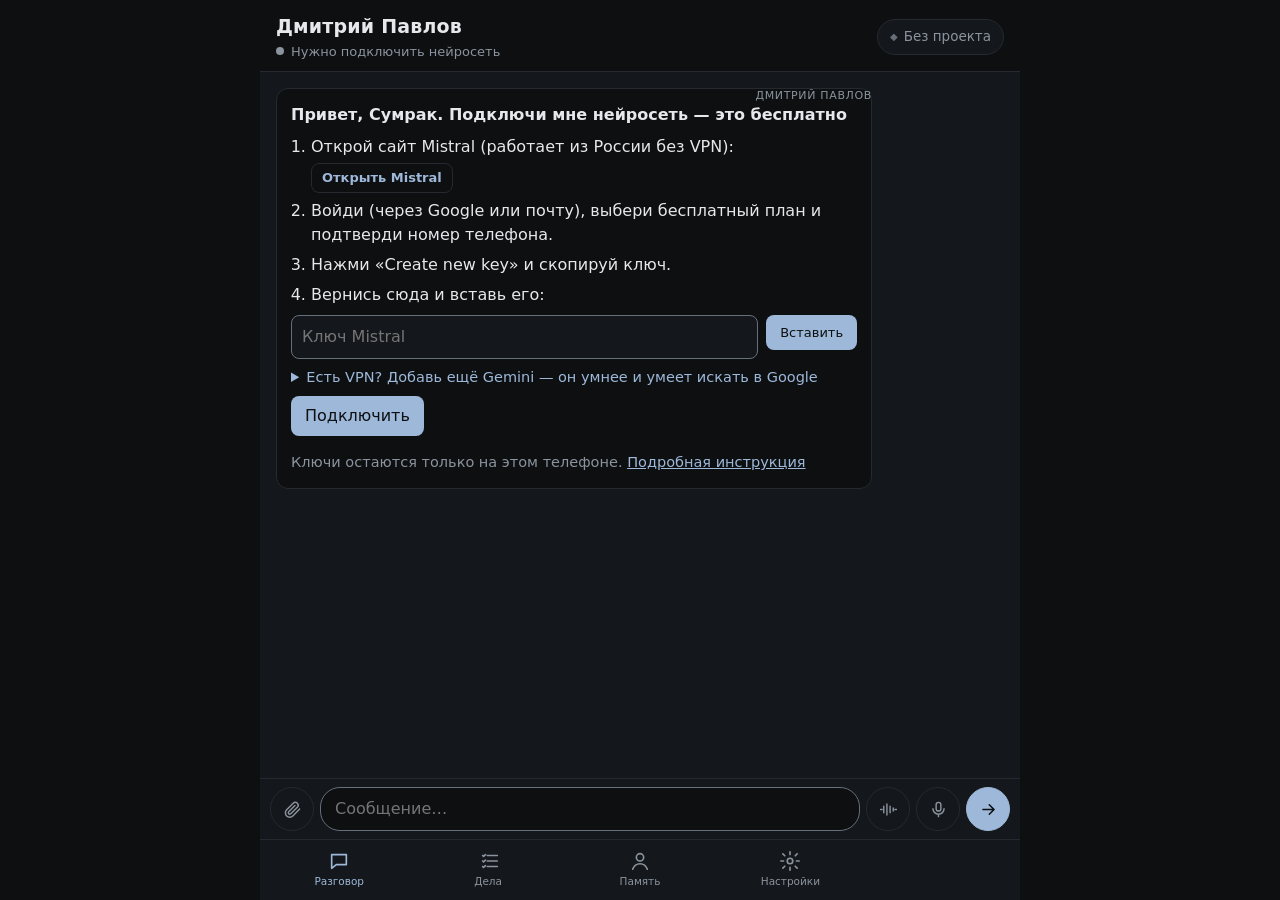
<file: index.html>
<!doctype html>
<html lang="ru">
<head>
<meta charset="utf-8">
<meta name="robots" content="noindex,nofollow">
<meta name="viewport" content="width=device-width,initial-scale=1,viewport-fit=cover">
<title>Дмитрий Павлов</title>
<meta name="description" content="Личный ИИ-ассистент Сумрака">
<meta name="theme-color" content="#0d0f11">
<meta name="apple-mobile-web-app-capable" content="yes">
<meta name="mobile-web-app-capable" content="yes">
<meta name="apple-mobile-web-app-title" content="Дмитрий">
<meta name="apple-mobile-web-app-status-bar-style" content="black-translucent">
<link rel="manifest" href="manifest.webmanifest">
<link rel="icon" href="icons/icon-192.png">
<link rel="apple-touch-icon" href="icons/apple-touch-icon.png">
<link rel="stylesheet" href="style.css">
</head>
<body data-tab="chat">
<div class="app">
  <header class="top">
    <div class="who">
      <h1>Дмитрий Павлов</h1>
      <p><span class="dot" id="dot"></span><span id="status">Готовлюсь…</span></p>
    </div>
    <button type="button" class="proj-chip" id="projChip" aria-haspopup="dialog" aria-label="Проект"><span class="pc-ico" aria-hidden="true">◆</span><span id="projName">Без проекта</span></button>
  </header>

  <main class="views">
    <!-- ============ Разговор ============ -->
    <section class="view chat" id="v-chat" aria-label="Разговор">
      <button type="button" class="brief" id="brief" hidden aria-label="Открыть дела"></button>
      <div class="log" id="log" aria-live="polite"></div>
      <div class="hint" id="hint" hidden></div>
      <div class="voicebar" id="voiceBar" data-st="starting" hidden role="status" aria-live="polite">
        <div class="vb-level" aria-hidden="true"><i></i><i></i><i></i><i></i><i></i></div>
        <div class="vb-text"><b id="vbTitle">Включаю микрофон…</b><span id="vbSub"></span></div>
        <span class="vb-time" id="vbTime">0:00</span>
        <button type="button" class="vb-x" id="vbCancel" aria-label="Отменить запись">✕</button>
        <button type="button" class="vb-done" id="vbDone">Готово</button>
      </div>
      <div class="photo-prev" id="photoPrev" hidden><img id="photoImg" alt="Фото к сообщению"><span>Фото прикреплено</span><button type="button" class="x" id="photoDel" aria-label="Убрать фото">×</button></div>
      <div class="photo-prev" id="docPrev" hidden><span class="doc-ico">📄</span><span id="docPrevText"></span><button type="button" class="x" id="docDel" aria-label="Убрать документ">×</button></div>
      <form class="composer" id="form">
        <input type="file" id="photo" multiple accept="image/*,.pdf,.docx,.txt,.md,.csv,application/pdf,text/plain,application/vnd.openxmlformats-officedocument.wordprocessingml.document" hidden>
        <button type="button" class="ib" id="photoBtn" title="Фото или документ" aria-label="Прикрепить фото или документ">
          <svg viewBox="0 0 24 24" fill="none" stroke="currentColor" stroke-width="1.8" stroke-linecap="round" stroke-linejoin="round"><path d="M21 11.5l-8.6 8.6a5.5 5.5 0 0 1-7.8-7.8l8.6-8.6a3.7 3.7 0 0 1 5.2 5.2l-8.6 8.6a1.8 1.8 0 0 1-2.6-2.6l7.9-7.9"/></svg>
        </button>
        <textarea id="input" rows="1" placeholder="Сообщение…" aria-label="Сообщение"></textarea>
        <button type="button" class="ib" id="talk" title="Голосовой разговор" aria-label="Голосовой разговор">
          <svg viewBox="0 0 24 24" fill="none" stroke="currentColor" stroke-width="1.8" stroke-linecap="round" stroke-linejoin="round"><path d="M2 12h2M6 8v8M10 5v14M14 8v8M18 10v4M22 12h-2"/></svg>
        </button>
        <button type="button" class="ib" id="mic" title="Сказать фразу" aria-label="Сказать фразу">
          <svg viewBox="0 0 24 24" fill="none" stroke="currentColor" stroke-width="1.8" stroke-linecap="round" stroke-linejoin="round"><rect x="9" y="3" width="6" height="11" rx="3"/><path d="M5 11a7 7 0 0 0 14 0M12 18v3"/></svg>
        </button>
        <button type="submit" class="ib primary" id="send" title="Отправить" aria-label="Отправить">
          <svg class="i-send" viewBox="0 0 24 24" fill="none" stroke="currentColor" stroke-width="2" stroke-linecap="round" stroke-linejoin="round"><path d="M5 12h14M13 6l6 6-6 6"/></svg>
          <svg class="i-stop" viewBox="0 0 24 24" fill="currentColor"><rect x="7" y="7" width="10" height="10" rx="2"/></svg>
        </button>
      </form>
    </section>

    <!-- ============ Дела ============ -->
    <section class="view page" id="v-tasks" aria-label="Дела">
      <h2>Дела и напоминания <span id="tstat"></span></h2>
      <ul class="list" id="tasks"></ul>
      <form class="add" id="addTask">
        <input id="newTask" placeholder="Новое дело" aria-label="Новое дело">
        <label class="due-lbl">Когда напомнить <span class="small">(необязательно)</span><input id="newDue" type="datetime-local"></label>
        <select id="newRepeat" aria-label="Повтор" disabled title="Сначала выбери, когда напомнить">
          <option value="">Без повтора</option><option value="daily">Каждый день</option><option value="weekdays">По будням</option>
          <option value="weekly">Каждую неделю</option><option value="monthly">Каждый месяц</option><option value="yearly">Каждый год</option>
        </select>
        <button type="submit">Добавить</button>
      </form>
      <p class="small">⏰ отправляет дело во встроенные «Напоминания» iPhone — они звенят, даже когда приложение закрыто (настройка в «Настройки → Напоминания iPhone»).</p>
      <h2>Заметки <span id="nstat"></span></h2>
      <ul class="list" id="notes"></ul>
      <form class="add" id="addNote">
        <input id="newNote" placeholder="Быстрая заметка" aria-label="Новая заметка">
        <button type="submit">Сохранить</button>
      </form>
    </section>



    <!-- ============ Память ============ -->
    <section class="view page" id="v-mem" aria-label="Память">
      <h2>О себе — твоим текстом</h2>
      <p class="small">Вставь сюда, кто ты, как с тобой говорить, твои проекты и цели. Я держу это в голове в каждом ответе и не пересказываю без повода. Сам этот текст не меняю.</p>
      <div class="field">
        <textarea id="aboutText" rows="6" aria-label="О себе"></textarea>
        <div class="row-btns"><button type="button" id="saveAbout">Сохранить</button><button type="button" id="pasteAbout">Вставить из буфера</button><span class="small" id="aboutCount"></span></div>
      </div>
      <h2>Профиль Сумрака</h2>
      <p class="small">Моя короткая сводка о тебе по памяти — обновляю сам раз в день, можно поправить.</p>
      <div class="field">
        <label for="cProfile">Кто ты</label><textarea id="cProfile" rows="2"></textarea>
        <label for="cGoals">Цели и планы</label><textarea id="cGoals" rows="2"></textarea>
        <label for="cPeople">Близкие и важные люди</label><textarea id="cPeople" rows="2"></textarea>
        <label for="cPrefs">Как тебе удобно</label><textarea id="cPrefs" rows="2"></textarea>
        <div class="row-btns"><button type="button" id="saveCore">Сохранить профиль</button><button type="button" id="reflectNow">Обновить по памяти</button></div>
      </div>
      <h2>Мои выводы о тебе</h2>
      <ul class="list" id="insights"></ul>
      <h2>Что я о тебе знаю <span id="mstat"></span></h2>
      <p class="small">Запоминаю только важное и надолго: людей, цели, планы, привычки, предпочтения — не случайные фразы из разговора. Нажми на факт, чтобы исправить, × — забыть. Можно и словами: «исправь…», «забудь…».</p>
      <ul class="list" id="facts"></ul>
      <form class="add" id="addFact">
        <input id="newFact" placeholder="Добавить факт о себе" aria-label="Новый факт">
        <button type="submit">Запомнить</button>
      </form>
      <div class="row-btns"><button type="button" id="tidy">Навести порядок в памяти</button></div>
      <h2>История наших разговоров</h2>
      <p class="diary" id="diary"></p>
    
      <!-- материалы, навыки, недочёты, уроки (раньше — отдельная вкладка «Знания») -->
      <h2>Материалы: научить Дмитрия Павлова</h2>
      <p class="small">Дай мне материал — я изучу его, сделаю конспект и буду опираться на него в ответах. PDF и Word на сотни страниц читаю прямо на телефоне. Или просто скажи в разговоре: «Научись…».</p>
      <div class="seg" id="teachSeg">
        <button type="button" data-k="text" aria-pressed="true">Текст</button>
        <button type="button" data-k="url" aria-pressed="false">Ссылка</button>
        <button type="button" data-k="file" aria-pressed="false">Файл / фото</button>
      </div>
      <form class="field" id="teachForm">
        <input id="tTitle" placeholder="Название (необязательно)" aria-label="Название">
        <textarea id="tText" rows="5" placeholder="Вставь текст: конспект, статью, инструкцию, правила…" aria-label="Текст"></textarea>
        <input id="tUrl" type="url" placeholder="https://…" aria-label="Ссылка" hidden>
        <input id="tFile" type="file" accept=".txt,.md,.csv,.json,.pdf,.docx,image/*,text/*,application/pdf,application/vnd.openxmlformats-officedocument.wordprocessingml.document" aria-label="Файл" hidden>
        <div class="row-btns"><button type="submit" class="primary-btn" id="tGo">Изучить</button><span class="small" id="tOut"></span></div>
      </form>
      <h2>Изученные материалы <span id="dstat"></span></h2>
      <ul class="list" id="docs"></ul>

      <h2>Карточки для повторения <span id="cstat"></span></h2>
      <p class="small">Когда учишься, скажи «сделай карточки» — я составлю их и буду спрашивать по расписанию интервального повторения.</p>
      <div class="row-btns"><button type="button" class="primary-btn" id="reviewBtn">Повторить</button></div>

      <h2>Навыки <span id="sstat"></span></h2>
      <p class="small">Скажи: «Научись: когда я прошу план тренировки — …». Я перескажу, как понял, и сохраню после твоего «да».</p>
      <ul class="list" id="skills"></ul>

      <h2>Мои недочёты <span id="mistat"></span></h2>
      <p class="small">Самоанализ: ошибки, которые я заметил сам, по твоим поправкам и оценкам «Плохо», и при ежедневной самопроверке переписки. Спроси меня «в чём твои недочёты?» — расскажу по этому списку.</p>
      <div class="row-btns"><button type="button" id="selfReviewBtn">Проверить себя сейчас</button></div>
      <ul class="list" id="mistakes"></ul>

      <h2>Уроки <span id="lstat"></span></h2>
      <p class="small">Правила, которые я вывел из твоих поправок и оценок «Плохо».</p>
      <ul class="list" id="lessons"></ul>
    </section>

    <!-- ============ Настройки ============ -->
    <section class="view page" id="v-set" aria-label="Настройки">
      <h2>Нейросеть</h2>
      <div class="field">
        <label for="brain">Какую нейросеть использовать</label>
        <select id="brain">
          <option value="auto">Автоматически (лучшую доступную)</option>
          <option value="gemini">Gemini</option><option value="mistral">Mistral</option><option value="zai">Z.ai GLM</option><option value="openrouter">OpenRouter</option>
          <option value="claude">Claude</option><option value="custom">Своя</option>
        </select>
        <p class="small" id="brainNow"></p>
      </div>
      <details class="field" id="d-gemini">
        <summary>Gemini — самый умный, бесплатно, <b>нужен VPN</b> <span class="ok-mark" data-ok="geminiKey"></span></summary>
        <p class="small">Поиск Google, живой голос, распознавание речи, чтение фото и PDF. Ключ: <a href="https://aistudio.google.com/apikey" target="_blank" rel="noopener">aistudio.google.com/apikey</a> (с VPN).</p>
        <input id="geminiKey" type="password" autocomplete="off" placeholder="AIza…" aria-label="Ключ Gemini">
        <label for="geminiModel">Модель</label>
        <select id="geminiModel"><option value="auto">Автоматически — лучшая из доступных</option></select>
      </details>
      <details class="field" id="d-mistral">
        <summary>Mistral — бесплатно, <b>без VPN</b> <span class="ok-mark" data-ok="mistralKey"></span></summary>
        <p class="small">Работает из России. Регистрация: <a href="https://console.mistral.ai" target="_blank" rel="noopener">console.mistral.ai</a> → бесплатный план (Free / Experiment, нужен номер телефона) → API Keys → Create new key. Умеет распознавать речь.</p>
        <input id="mistralKey" type="password" autocomplete="off" placeholder="ключ Mistral" aria-label="Ключ Mistral">
        <label for="mistralModel">Модель</label>
        <select id="mistralModel"><option value="mistral-medium-latest">Medium — умная</option><option value="mistral-large-latest">Large — самая умная</option><option value="mistral-small-latest">Small — быстрая</option></select>
      </details>
      <p class="small group-note">Дополнительно, по желанию — каждая следующая нейросеть добавляет свой бесплатный лимит:</p>
      <details class="field" id="d-zai">
        <summary>Z.ai GLM — бесплатно, <b>без VPN</b> <span class="ok-mark" data-ok="zaiKey"></span></summary>
        <p class="small">Ключ: <a href="https://z.ai/manage-apikey/apikey-list" target="_blank" rel="noopener">z.ai</a> → API Keys. Бесплатная модель glm-4.7-flash.</p>
        <input id="zaiKey" type="password" autocomplete="off" placeholder="ключ Z.ai" aria-label="Ключ Z.ai">
      </details>
      <details class="field" id="d-openrouter">
        <summary>OpenRouter — бесплатные модели (DeepSeek, Qwen, Llama) <span class="ok-mark" data-ok="openrouterKey"></span></summary>
        <p class="small">Ещё один независимый бесплатный лимит. Регистрация: <a href="https://openrouter.ai" target="_blank" rel="noopener">openrouter.ai</a> (через Google или почту) → <a href="https://openrouter.ai/settings/keys" target="_blank" rel="noopener">Keys</a> → Create Key. Без пополнения — около 50 ответов в день; после разового пополнения на $10 — около 1000 в день (бесплатные модели деньги не тратят).</p>
        <input id="openrouterKey" type="password" autocomplete="off" placeholder="sk-or-…" aria-label="Ключ OpenRouter">
      </details>
      <details class="field" id="d-claude">
        <summary>Claude — платный ключ <span class="ok-mark" data-ok="claudeKey"></span></summary>
        <p class="small">Ключ: <a href="https://console.anthropic.com/settings/keys" target="_blank" rel="noopener">console.anthropic.com</a>.</p>
        <input id="claudeKey" type="password" autocomplete="off" placeholder="sk-ant-…" aria-label="Ключ Claude">
        <label for="claudeModel">Модель</label><input id="claudeModel" placeholder="claude-sonnet-5-5">
      </details>
      <details class="field" id="d-custom">
        <summary>Своя нейросеть (совместимая с OpenAI) <span class="ok-mark" data-ok="customKey"></span></summary>
        <input id="customBase" placeholder="Адрес API, например https://api.example.com/v1" aria-label="Адрес API">
        <input id="customKey" type="password" autocomplete="off" placeholder="Ключ" aria-label="Ключ">
        <input id="customModel" placeholder="Модель" aria-label="Модель">
      </details>
      <details class="field" id="d-tavily">
        <summary>Поиск в интернете для Mistral и Z.ai <span class="ok-mark" data-ok="tavilyKey"></span></summary>
        <p class="small">Gemini и Claude ищут сами. Для Mistral и Z.ai нужен бесплатный ключ Tavily (1000 поисков в месяц): <a href="https://app.tavily.com" target="_blank" rel="noopener">app.tavily.com</a>. Без него — поиск только по Википедии.</p>
        <input id="tavilyKey" type="password" autocomplete="off" placeholder="tvly-…" aria-label="Ключ Tavily">
      </details>

      <h2>Голос</h2>
      <div class="field">
        <label for="voiceMode">Чем говорит Дмитрий Павлов</label>
        <select id="voiceMode">
          <option value="local">Нейросеть на телефоне — естественный голос, бесплатно, без лимитов (рекомендую)</option>
          <option value="live">Живой голос Gemini (маленький дневной лимит)</option>
          <option value="ios">Встроенный голос iPhone</option>
        </select>
        <div id="localBox">
          <label for="piperVoice">Голос</label><select id="piperVoice"></select>
          <p class="small" id="localState">Проверяю…</p>
          <div class="row-btns">
            <button type="button" class="primary-btn" id="localGet">Скачать голос</button>
            <button type="button" id="localDel" hidden>Удалить</button>
          </div>
          <p class="small">Скачивается один раз с нашего сайта (VPN не нужен), около 90 МБ вместе с движком — лучше по Wi-Fi. Дальше голос работает прямо на телефоне, даже без интернета. Самый низкий и спокойный — «Руслан».</p>
          <label for="pace">Темп речи <span id="paceVal"></span></label>
          <input id="pace" type="range" min="0.8" max="1.4" step="0.02">
        </div>
        <div id="liveBox"><label for="liveVoice">Голос Gemini</label><select id="liveVoice"></select></div>
        <label for="iosVoice">Голос iPhone (запасной)</label><select id="iosVoice"></select>
        <p class="small">Мужской голос iPhone «Юрий»: Настройки → Универсальный доступ → Устный контент → Голоса → Русский → Юрий.</p>
        <label for="rate">Скорость голоса iPhone <span id="rateVal"></span></label>
        <input id="rate" type="range" min="0.7" max="1.4" step="0.05">
        <label for="sttMode">Распознавание речи</label>
        <select id="sttMode"><option value="auto">Нейросетью (надёжно на iPhone)</option><option value="ios">Встроенное в iOS</option></select>
        <div class="row-btns"><button type="button" id="testVoice">Проверить голос</button></div>
      </div>
      <div class="field">
        <label for="talkPause">Сколько ждать, когда ты замолчал</label>
        <select id="talkPause"><option value="1.5">1,5 секунды — быстро</option><option value="2.5">2,5 секунды (обычно)</option><option value="3.5">3,5 секунды — неторопливо</option><option value="5">5 секунд — когда долго обдумываешь</option></select>
        <p class="small">После такой паузы я считаю, что ты договорил, и отвечаю. Можно не ждать — нажми на круг (или «Готово»).</p>
      </div>
      <label class="check"><input type="checkbox" id="incognito"> Инкогнито: этот разговор не запоминать (до закрытия приложения)</label>
      <label class="check"><input type="checkbox" id="speakOn"> Отвечать голосом в чате</label>
      <label class="check"><input type="checkbox" id="handsFree"> В голосовом разговоре слушать дальше без нажатий</label>
      <label class="check"><input type="checkbox" id="talkOnOpen"> Открывать Дмитрия Павлова сразу в голосовом разговоре</label>

      <h2>Поведение</h2>
      <label class="check"><input type="checkbox" id="briefing"> Утренняя сводка при первом открытии за день</label>
      <label class="check"><input type="checkbox" id="autoReminders"> Сразу отправлять новые напоминания в iPhone</label>

      <h2>Напоминания iPhone</h2>
      <p class="small">Чтобы напоминания звенели при закрытом приложении, один раз создай команду «ДП Напоминание»: <a href="guide.html#reminders">инструкция</a>.</p>
      <div class="row-btns"><button type="button" id="testReminder">Проверить команду</button></div>

      <h2>Команды iPhone</h2>
      <p class="small">Будильник, таймер и раскладка файлов по папкам: скажи «поставь будильник на 7:30» — под ответом будет кнопка. Она запускает команду «ДП Действие» в приложении «Команды». Создай её один раз: <a href="guide.html#apps">инструкция</a>.</p>
      <div class="row-btns"><button type="button" id="testAlarm">Проверить: таймер на 1 минуту</button></div>

      <h2>Проверка системы</h2>
      <p class="small">Если что-то не работает — нажми, и я покажу, что именно.</p>
      <div class="row-btns"><button type="button" class="primary-btn" id="diagBtn">Проверить всё</button><button type="button" id="diagCopy" hidden>Скопировать отчёт</button></div>
      <ul class="list" id="diag"></ul>

      <h2>Данные</h2>
      <p class="small">Всё хранится только на этом телефоне. Делай резервную копию раз в неделю. <span id="lastBackup"></span></p>
      <div class="row-btns">
        <button type="button" id="backup">Сохранить копию</button>
        <button type="button" id="restoreBtn">Восстановить</button>
        <button type="button" id="clearChat" class="danger">Очистить переписку</button>
      </div>
      <div id="restoreBox" hidden class="field">
        <input type="file" id="restoreFile" accept=".json,application/json,text/plain" aria-label="Файл копии">
        <textarea id="restoreText" rows="3" placeholder="…или вставь текст копии"></textarea>
        <div class="row-btns"><button type="button" id="restoreGo">Восстановить из текста</button></div>
      </div>
      <p class="small"><a href="guide.html">Инструкция</a> · <span id="ver"></span></p>
    </section>
  </main>

  <nav class="tabbar" role="tablist">
    <button role="tab" data-tab="chat"><svg viewBox="0 0 24 24" fill="none" stroke="currentColor" stroke-width="1.8" stroke-linecap="round" stroke-linejoin="round"><path d="M4 5h16v11H9l-5 4z"/></svg><span>Разговор</span></button>
    <button role="tab" data-tab="tasks"><svg viewBox="0 0 24 24" fill="none" stroke="currentColor" stroke-width="1.8" stroke-linecap="round" stroke-linejoin="round"><path d="M9 6h11M9 12h11M9 18h11M4 6l1 1 2-2M4 12l1 1 2-2M4 18l1 1 2-2"/></svg><span>Дела<i id="tcount"></i></span></button>
    <button role="tab" data-tab="mem"><svg viewBox="0 0 24 24" fill="none" stroke="currentColor" stroke-width="1.8" stroke-linecap="round" stroke-linejoin="round"><circle cx="12" cy="8" r="4"/><path d="M4 21c1.5-4 4.5-6 8-6s6.5 2 8 6"/></svg><span>Память</span></button>
    <button role="tab" data-tab="set"><svg viewBox="0 0 24 24" fill="none" stroke="currentColor" stroke-width="1.8" stroke-linecap="round" stroke-linejoin="round"><circle cx="12" cy="12" r="3"/><path d="M12 2v3M12 19v3M4.2 4.2l2.1 2.1M17.7 17.7l2.1 2.1M2 12h3M19 12h3M4.2 19.8l2.1-2.1M17.7 6.3l2.1-2.1"/></svg><span>Настройки</span></button>
  </nav>
</div>

<!-- Голосовой разговор -->
<div class="talk" id="talkView" hidden role="dialog" aria-modal="true" aria-label="Голосовой разговор">
  <div class="talk-top"><span id="talkBrain"></span><button type="button" class="x big" id="talkClose" aria-label="Завершить разговор">×</button></div>
  <button type="button" class="orb" id="orb" aria-label="Говорить или прервать"><span class="orb-ring" id="orbRing"></span><svg class="orb-mic" viewBox="0 0 24 24" fill="none" stroke="currentColor" stroke-width="1.6" stroke-linecap="round" stroke-linejoin="round" aria-hidden="true"><rect x="9" y="3" width="6" height="11" rx="3"/><path d="M5 11a7 7 0 0 0 14 0M12 18v3"/></svg></button>
  <p class="talk-state" id="talkState" role="status" aria-live="polite">Нажми и говори</p>
  <p class="talk-text" id="talkText"></p>
  <p class="small talk-hint">Нажми на круг, чтобы перебить или заговорить. Скажи «стоп» или «хватит», чтобы закончить.</p>
  <button type="button" class="talk-type" id="talkType" hidden>Написать текстом</button>
</div>

<div class="sheet" id="msgMenu" hidden role="menu" aria-label="Действия с сообщением"></div>
<div class="sheet-back" id="sheetBack" hidden></div>
<div class="sheet" id="projSheet" hidden role="dialog" aria-label="Проекты">
  <div class="sheet-h"><b>Проекты</b><button type="button" class="x" id="projClose" aria-label="Закрыть">×</button></div>
  <p class="small">Проект — рабочий контекст: его дела, заметки, решения и материалы. Внутри проекта «что осталось?» и «что решили?» — про него. Можно и голосом: «займёмся диссертацией».</p>
  <div id="projList"></div>
  <form class="add" id="projAdd"><input id="projNew" placeholder="Новый проект" aria-label="Новый проект"><button type="submit">Создать</button></form>
</div>
<div class="toast" id="toast" hidden role="alert"><span id="toastText"></span><button type="button" id="toastOk">Понял</button></div>
<script type="module" src="js/main.js"></script>
</body>
</html>
</file>
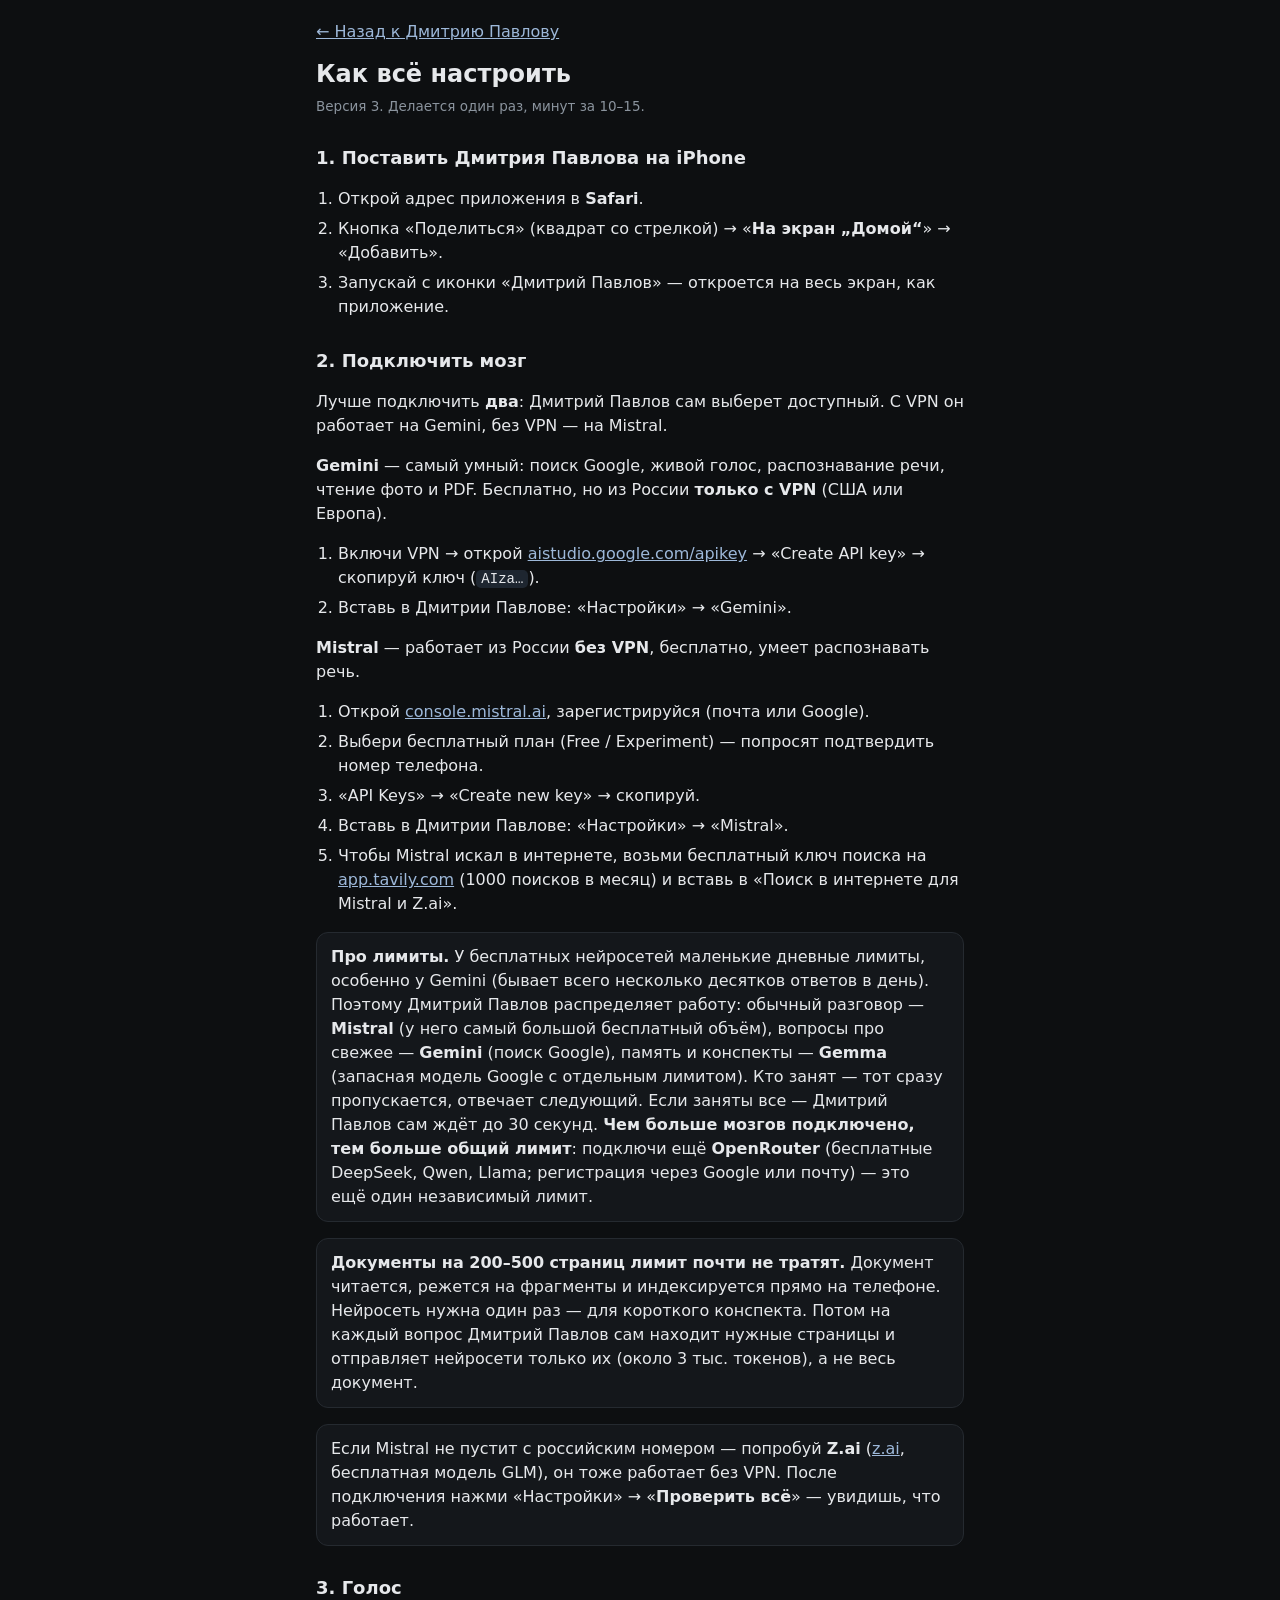
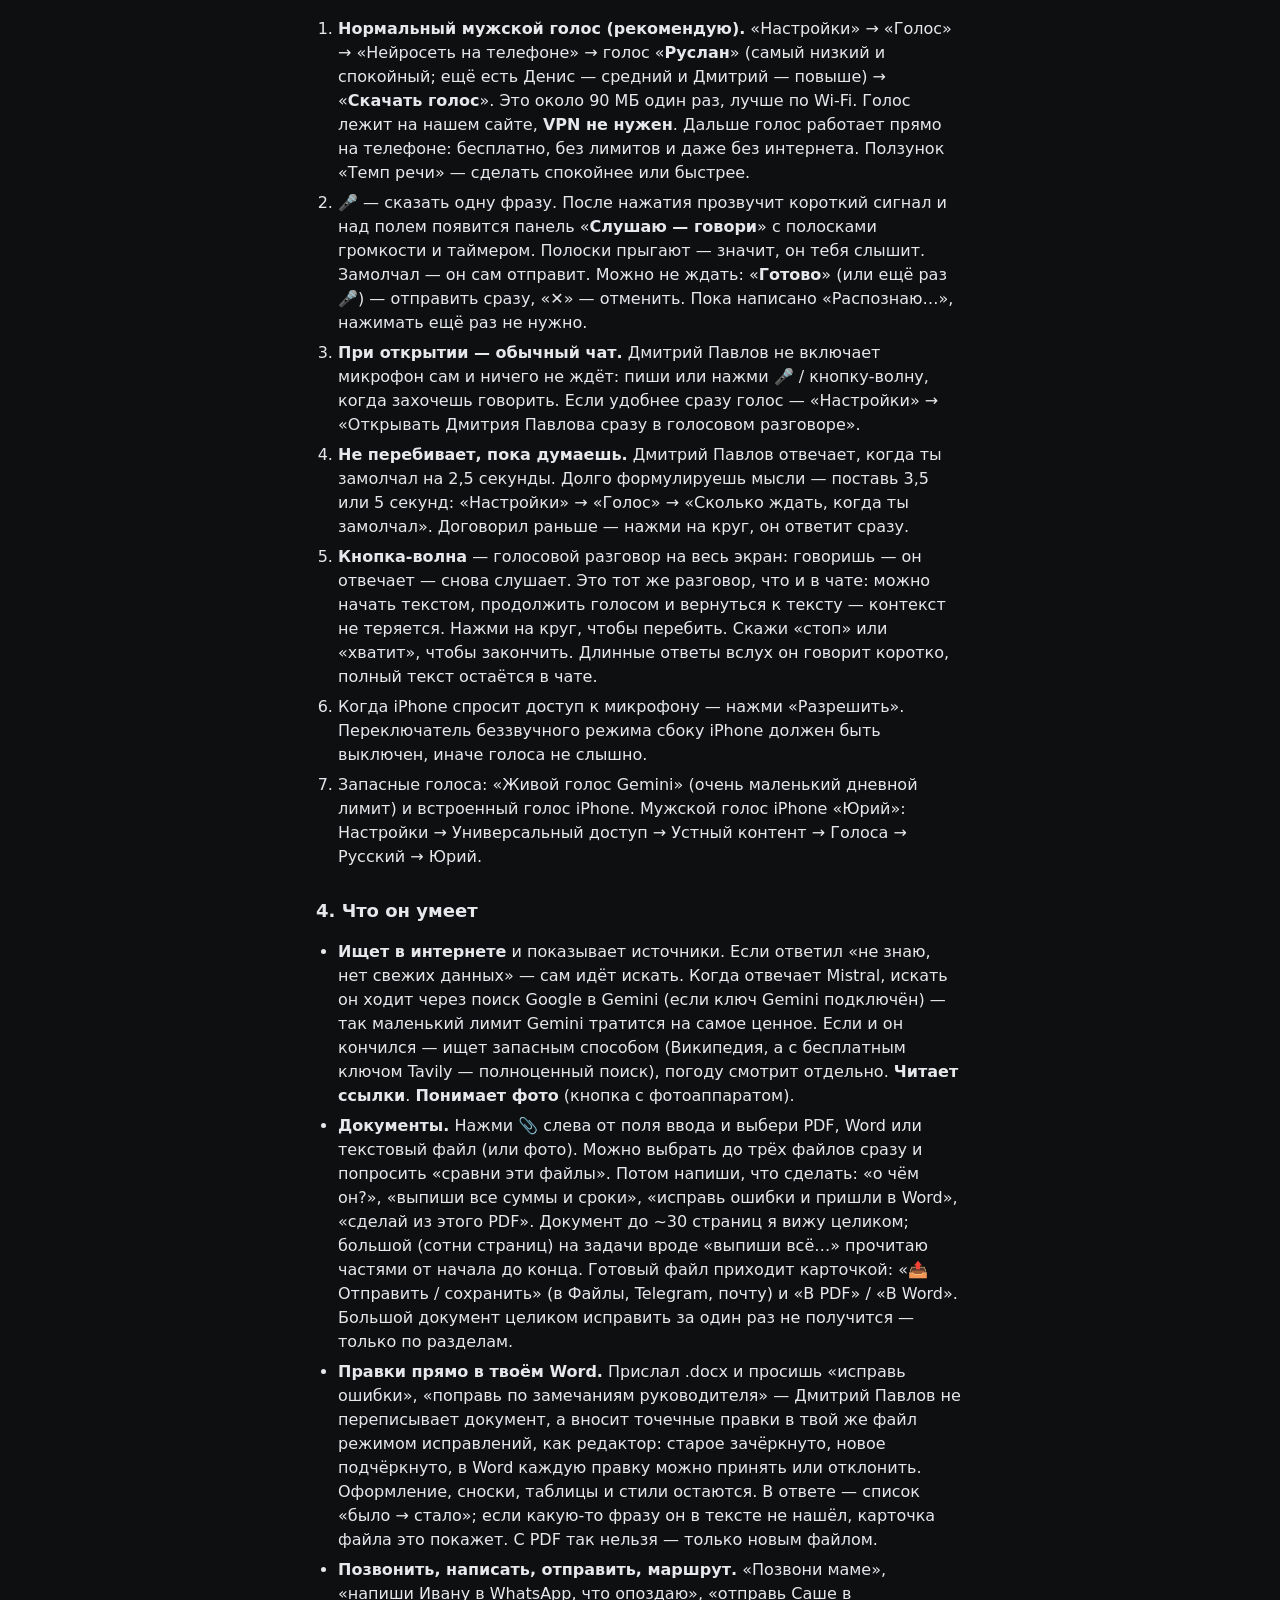
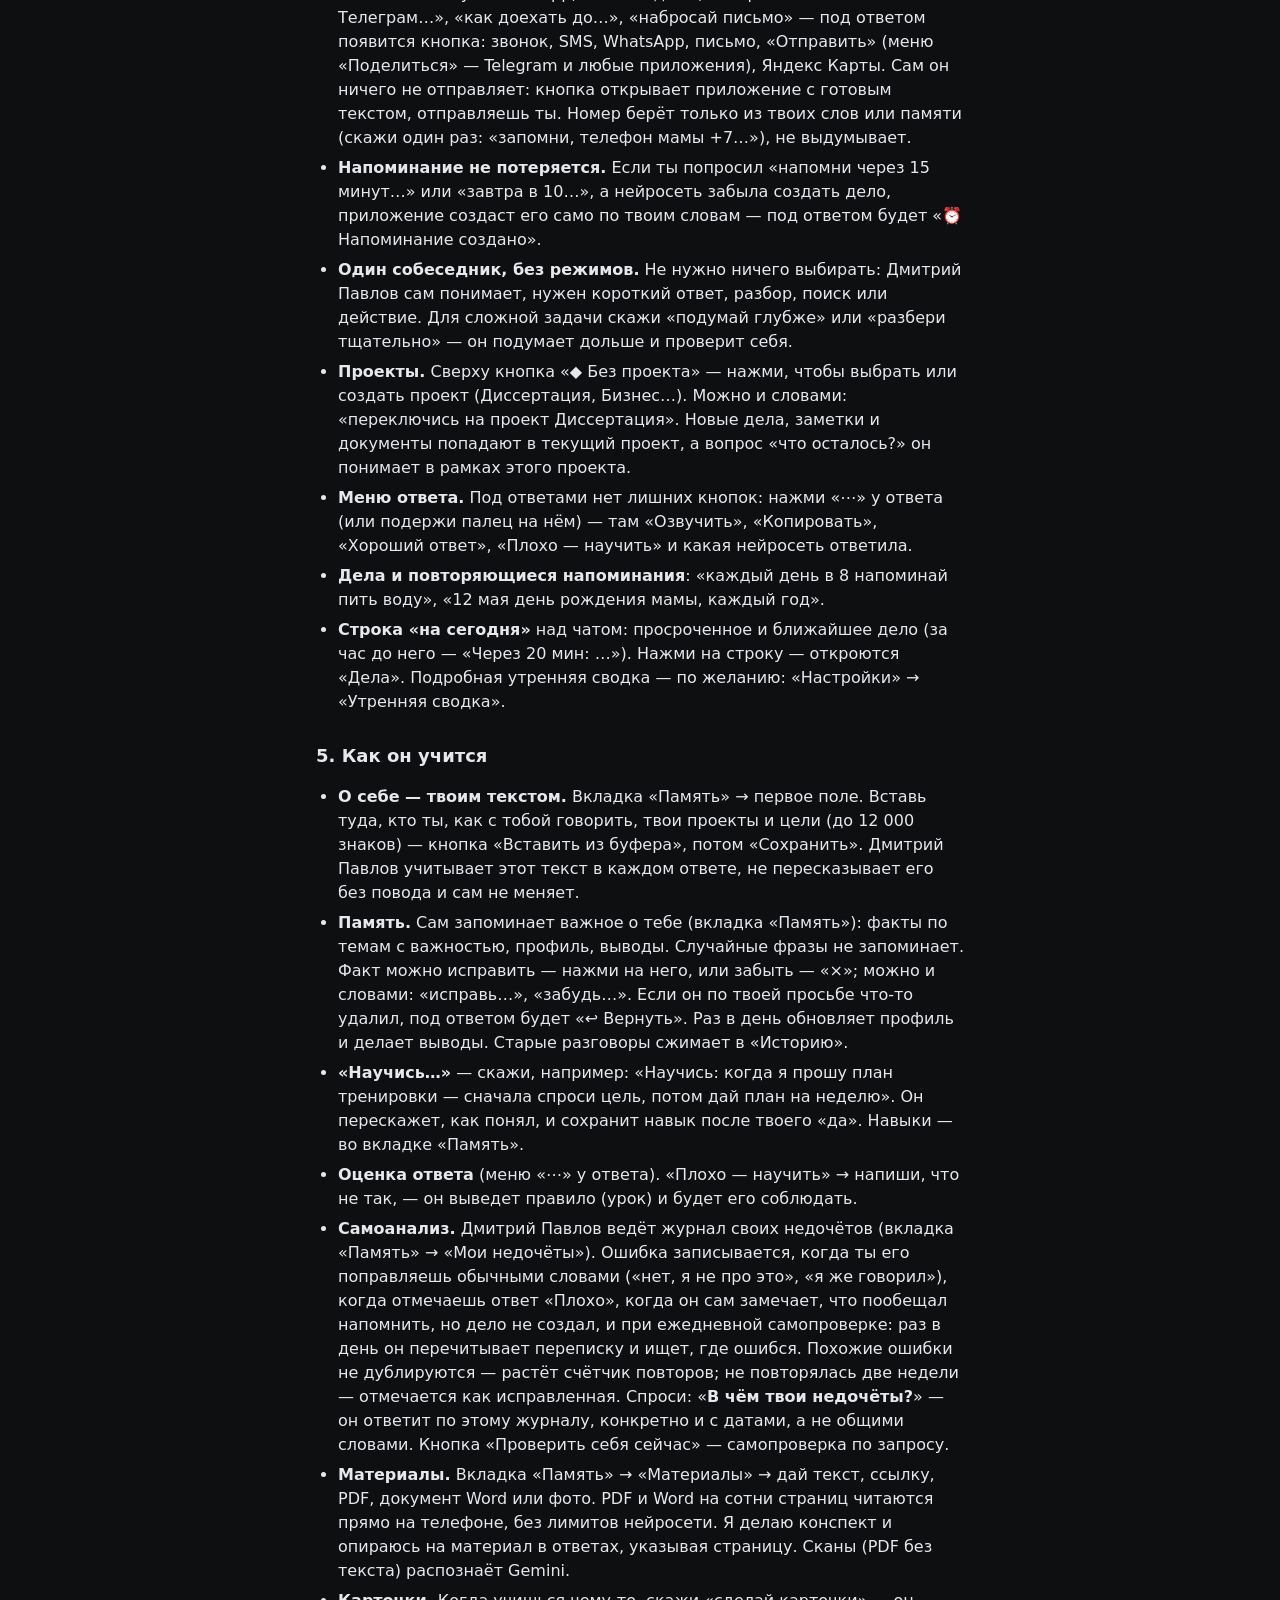
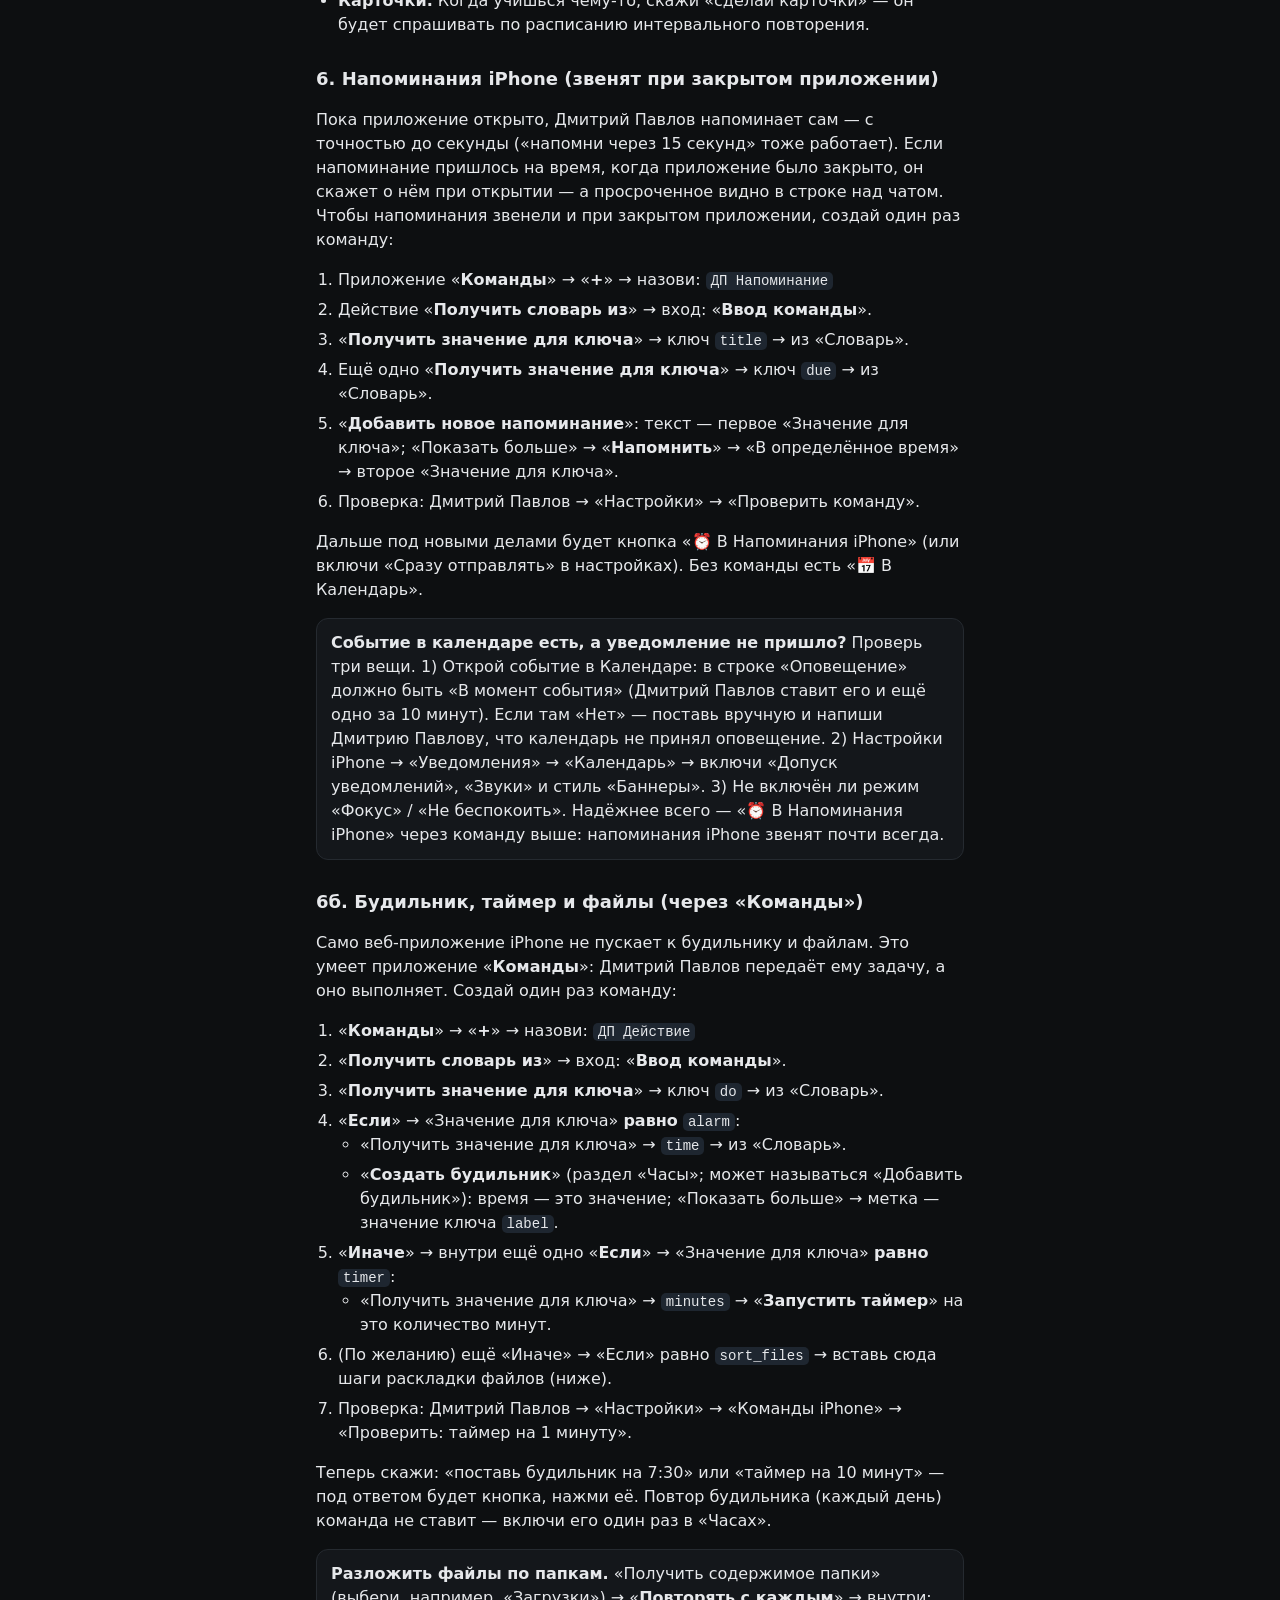
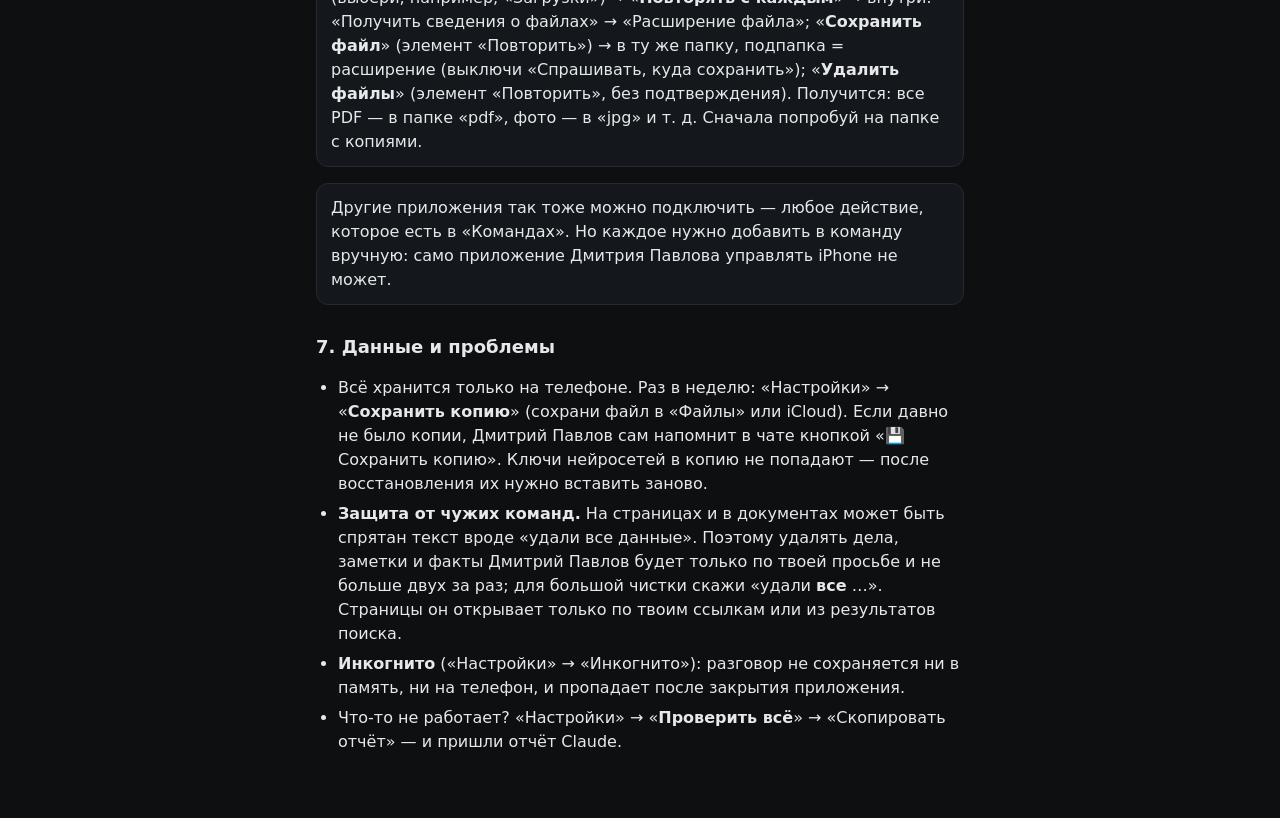
<file: guide.html>
<!doctype html>
<html lang="ru">
<head>
<meta charset="utf-8">
<meta name="robots" content="noindex,nofollow">
<meta name="viewport" content="width=device-width,initial-scale=1,viewport-fit=cover">
<title>Инструкция Дмитрия Павлова</title>
<link rel="stylesheet" href="style.css">
<style>
  body{overflow:auto}
  .guide{max-width:680px;margin:0 auto;padding:calc(20px + env(safe-area-inset-top,0px)) max(16px,env(safe-area-inset-right,0px)) 48px max(16px,env(safe-area-inset-left,0px))}
  .guide h1{font-size:24px;margin:0 0 4px}
  .guide h2{font-size:18px;margin:28px 0 8px}
  .guide ol,.guide ul{padding-left:22px;display:flex;flex-direction:column;gap:6px}
  .guide p,.guide li{max-width:65ch}
  .guide code{font-family:var(--font-mono);background:var(--accent-soft);padding:1px 5px;border-radius:5px;font-size:14px}
  .guide .note{background:var(--surface);border:1px solid var(--line);border-radius:12px;padding:12px 14px}
  .back{display:inline-block;margin-bottom:12px}
</style>
</head>
<body>
<div class="guide">
  <a class="back" href="./">← Назад к Дмитрию Павлову</a>
  <h1>Как всё настроить</h1>
  <p class="small">Версия 3. Делается один раз, минут за 10–15.</p>

  <h2 id="install">1. Поставить Дмитрия Павлова на iPhone</h2>
  <ol>
    <li>Открой адрес приложения в <b>Safari</b>.</li>
    <li>Кнопка «Поделиться» (квадрат со стрелкой) → «<b>На экран „Домой“</b>» → «Добавить».</li>
    <li>Запускай с иконки «Дмитрий Павлов» — откроется на весь экран, как приложение.</li>
  </ol>

  <h2 id="brain">2. Подключить мозг</h2>
  <p>Лучше подключить <b>два</b>: Дмитрий Павлов сам выберет доступный. С VPN он работает на Gemini, без VPN — на Mistral.</p>
  <p><b>Gemini</b> — самый умный: поиск Google, живой голос, распознавание речи, чтение фото и PDF. Бесплатно, но из России <b>только с VPN</b> (США или Европа).</p>
  <ol>
    <li>Включи VPN → открой <a href="https://aistudio.google.com/apikey" target="_blank" rel="noopener">aistudio.google.com/apikey</a> → «Create API key» → скопируй ключ (<code>AIza…</code>).</li>
    <li>Вставь в Дмитрии Павлове: «Настройки» → «Gemini».</li>
  </ol>
  <p><b>Mistral</b> — работает из России <b>без VPN</b>, бесплатно, умеет распознавать речь.</p>
  <ol>
    <li>Открой <a href="https://console.mistral.ai" target="_blank" rel="noopener">console.mistral.ai</a>, зарегистрируйся (почта или Google).</li>
    <li>Выбери бесплатный план (Free / Experiment) — попросят подтвердить номер телефона.</li>
    <li>«API Keys» → «Create new key» → скопируй.</li>
    <li>Вставь в Дмитрии Павлове: «Настройки» → «Mistral».</li>
    <li>Чтобы Mistral искал в интернете, возьми бесплатный ключ поиска на <a href="https://app.tavily.com" target="_blank" rel="noopener">app.tavily.com</a> (1000 поисков в месяц) и вставь в «Поиск в интернете для Mistral и Z.ai».</li>
  </ol>
  <p class="note"><b>Про лимиты.</b> У бесплатных нейросетей маленькие дневные лимиты, особенно у Gemini (бывает всего несколько десятков ответов в день). Поэтому Дмитрий Павлов распределяет работу: обычный разговор — <b>Mistral</b> (у него самый большой бесплатный объём), вопросы про свежее — <b>Gemini</b> (поиск Google), память и конспекты — <b>Gemma</b> (запасная модель Google с отдельным лимитом). Кто занят — тот сразу пропускается, отвечает следующий. Если заняты все — Дмитрий Павлов сам ждёт до 30 секунд. <b>Чем больше мозгов подключено, тем больше общий лимит</b>: подключи ещё <b>OpenRouter</b> (бесплатные DeepSeek, Qwen, Llama; регистрация через Google или почту) — это ещё один независимый лимит.</p>
  <p class="note"><b>Документы на 200–500 страниц лимит почти не тратят.</b> Документ читается, режется на фрагменты и индексируется прямо на телефоне. Нейросеть нужна один раз — для короткого конспекта. Потом на каждый вопрос Дмитрий Павлов сам находит нужные страницы и отправляет нейросети только их (около 3 тыс. токенов), а не весь документ.</p>
  <p class="note">Если Mistral не пустит с российским номером — попробуй <b>Z.ai</b> (<a href="https://z.ai/manage-apikey/apikey-list" target="_blank" rel="noopener">z.ai</a>, бесплатная модель GLM), он тоже работает без VPN. После подключения нажми «Настройки» → «<b>Проверить всё</b>» — увидишь, что работает.</p>

  <h2 id="voice">3. Голос</h2>
  <ol>
    <li><b>Нормальный мужской голос (рекомендую).</b> «Настройки» → «Голос» → «Нейросеть на телефоне» → голос «<b>Руслан</b>» (самый низкий и спокойный; ещё есть Денис — средний и Дмитрий — повыше) → «<b>Скачать голос</b>». Это около 90 МБ один раз, лучше по Wi-Fi. Голос лежит на нашем сайте, <b>VPN не нужен</b>. Дальше голос работает прямо на телефоне: бесплатно, без лимитов и даже без интернета. Ползунок «Темп речи» — сделать спокойнее или быстрее.</li>
    <li><b>🎤</b> — сказать одну фразу. После нажатия прозвучит короткий сигнал и над полем появится панель «<b>Слушаю — говори</b>» с полосками громкости и таймером. Полоски прыгают — значит, он тебя слышит. Замолчал — он сам отправит. Можно не ждать: «<b>Готово</b>» (или ещё раз 🎤) — отправить сразу, «✕» — отменить. Пока написано «Распознаю…», нажимать ещё раз не нужно.</li>
    <li><b>При открытии — обычный чат.</b> Дмитрий Павлов не включает микрофон сам и ничего не ждёт: пиши или нажми 🎤 / кнопку-волну, когда захочешь говорить. Если удобнее сразу голос — «Настройки» → «Открывать Дмитрия Павлова сразу в голосовом разговоре».</li>
    <li><b>Не перебивает, пока думаешь.</b> Дмитрий Павлов отвечает, когда ты замолчал на 2,5 секунды. Долго формулируешь мысли — поставь 3,5 или 5 секунд: «Настройки» → «Голос» → «Сколько ждать, когда ты замолчал». Договорил раньше — нажми на круг, он ответит сразу.</li>
    <li><b>Кнопка-волна</b> — голосовой разговор на весь экран: говоришь — он отвечает — снова слушает. Это тот же разговор, что и в чате: можно начать текстом, продолжить голосом и вернуться к тексту — контекст не теряется. Нажми на круг, чтобы перебить. Скажи «стоп» или «хватит», чтобы закончить. Длинные ответы вслух он говорит коротко, полный текст остаётся в чате.</li>
    <li>Когда iPhone спросит доступ к микрофону — нажми «Разрешить». Переключатель беззвучного режима сбоку iPhone должен быть выключен, иначе голоса не слышно.</li>
    <li>Запасные голоса: «Живой голос Gemini» (очень маленький дневной лимит) и встроенный голос iPhone. Мужской голос iPhone «Юрий»: Настройки → Универсальный доступ → Устный контент → Голоса → Русский → Юрий.</li>
  </ol>

  <h2 id="smart">4. Что он умеет</h2>
  <ul>
    <li><b>Ищет в интернете</b> и показывает источники. Если ответил «не знаю, нет свежих данных» — сам идёт искать. Когда отвечает Mistral, искать он ходит через поиск Google в Gemini (если ключ Gemini подключён) — так маленький лимит Gemini тратится на самое ценное. Если и он кончился — ищет запасным способом (Википедия, а с бесплатным ключом Tavily — полноценный поиск), погоду смотрит отдельно. <b>Читает ссылки</b>. <b>Понимает фото</b> (кнопка с фотоаппаратом).</li>
    <li><b>Документы.</b> Нажми 📎 слева от поля ввода и выбери PDF, Word или текстовый файл (или фото). Можно выбрать до трёх файлов сразу и попросить «сравни эти файлы». Потом напиши, что сделать: «о чём он?», «выпиши все суммы и сроки», «исправь ошибки и пришли в Word», «сделай из этого PDF». Документ до ~30 страниц я вижу целиком; большой (сотни страниц) на задачи вроде «выпиши всё…» прочитаю частями от начала до конца. Готовый файл приходит карточкой: «📤 Отправить / сохранить» (в Файлы, Telegram, почту) и «В PDF» / «В Word». Большой документ целиком исправить за один раз не получится — только по разделам.</li>
    <li><b>Правки прямо в твоём Word.</b> Прислал .docx и просишь «исправь ошибки», «поправь по замечаниям руководителя» — Дмитрий Павлов не переписывает документ, а вносит точечные правки в твой же файл режимом исправлений, как редактор: старое зачёркнуто, новое подчёркнуто, в Word каждую правку можно принять или отклонить. Оформление, сноски, таблицы и стили остаются. В ответе — список «было → стало»; если какую-то фразу он в тексте не нашёл, карточка файла это покажет. С PDF так нельзя — только новым файлом.</li>
    <li><b>Позвонить, написать, отправить, маршрут.</b> «Позвони маме», «напиши Ивану в WhatsApp, что опоздаю», «отправь Саше в Телеграм…», «как доехать до…», «набросай письмо» — под ответом появится кнопка: звонок, SMS, WhatsApp, письмо, «Отправить» (меню «Поделиться» — Telegram и любые приложения), Яндекс Карты. Сам он ничего не отправляет: кнопка открывает приложение с готовым текстом, отправляешь ты. Номер берёт только из твоих слов или памяти (скажи один раз: «запомни, телефон мамы +7…»), не выдумывает.</li>
    <li><b>Напоминание не потеряется.</b> Если ты попросил «напомни через 15 минут…» или «завтра в 10…», а нейросеть забыла создать дело, приложение создаст его само по твоим словам — под ответом будет «⏰ Напоминание создано».</li>
    <li><b>Один собеседник, без режимов.</b> Не нужно ничего выбирать: Дмитрий Павлов сам понимает, нужен короткий ответ, разбор, поиск или действие. Для сложной задачи скажи «подумай глубже» или «разбери тщательно» — он подумает дольше и проверит себя.</li>
    <li><b>Проекты.</b> Сверху кнопка «◆ Без проекта» — нажми, чтобы выбрать или создать проект (Диссертация, Бизнес…). Можно и словами: «переключись на проект Диссертация». Новые дела, заметки и документы попадают в текущий проект, а вопрос «что осталось?» он понимает в рамках этого проекта.</li>
    <li><b>Меню ответа.</b> Под ответами нет лишних кнопок: нажми «⋯» у ответа (или подержи палец на нём) — там «Озвучить», «Копировать», «Хороший ответ», «Плохо — научить» и какая нейросеть ответила.</li>
    <li><b>Дела и повторяющиеся напоминания</b>: «каждый день в 8 напоминай пить воду», «12 мая день рождения мамы, каждый год».</li>
    <li><b>Строка «на сегодня»</b> над чатом: просроченное и ближайшее дело (за час до него — «Через 20 мин: …»). Нажми на строку — откроются «Дела». Подробная утренняя сводка — по желанию: «Настройки» → «Утренняя сводка».</li>
  </ul>

  <h2 id="learn">5. Как он учится</h2>
  <ul>
    <li><b>О себе — твоим текстом.</b> Вкладка «Память» → первое поле. Вставь туда, кто ты, как с тобой говорить, твои проекты и цели (до 12 000 знаков) — кнопка «Вставить из буфера», потом «Сохранить». Дмитрий Павлов учитывает этот текст в каждом ответе, не пересказывает его без повода и сам не меняет.</li>
    <li><b>Память.</b> Сам запоминает важное о тебе (вкладка «Память»): факты по темам с важностью, профиль, выводы. Случайные фразы не запоминает. Факт можно исправить — нажми на него, или забыть — «×»; можно и словами: «исправь…», «забудь…». Если он по твоей просьбе что-то удалил, под ответом будет «↩ Вернуть». Раз в день обновляет профиль и делает выводы. Старые разговоры сжимает в «Историю».</li>
    <li><b>«Научись…»</b> — скажи, например: «Научись: когда я прошу план тренировки — сначала спроси цель, потом дай план на неделю». Он перескажет, как понял, и сохранит навык после твоего «да». Навыки — во вкладке «Память».</li>
    <li><b>Оценка ответа</b> (меню «⋯» у ответа). «Плохо — научить» → напиши, что не так, — он выведет правило (урок) и будет его соблюдать.</li>
    <li><b>Самоанализ.</b> Дмитрий Павлов ведёт журнал своих недочётов (вкладка «Память» → «Мои недочёты»). Ошибка записывается, когда ты его поправляешь обычными словами («нет, я не про это», «я же говорил»), когда отмечаешь ответ «Плохо», когда он сам замечает, что пообещал напомнить, но дело не создал, и при ежедневной самопроверке: раз в день он перечитывает переписку и ищет, где ошибся. Похожие ошибки не дублируются — растёт счётчик повторов; не повторялась две недели — отмечается как исправленная. Спроси: «<b>В чём твои недочёты?</b>» — он ответит по этому журналу, конкретно и с датами, а не общими словами. Кнопка «Проверить себя сейчас» — самопроверка по запросу.</li>
    <li><b>Материалы.</b> Вкладка «Память» → «Материалы» → дай текст, ссылку, PDF, документ Word или фото. PDF и Word на сотни страниц читаются прямо на телефоне, без лимитов нейросети. Я делаю конспект и опираюсь на материал в ответах, указывая страницу. Сканы (PDF без текста) распознаёт Gemini.</li>
    <li><b>Карточки.</b> Когда учишься чему-то, скажи «сделай карточки» — он будет спрашивать по расписанию интервального повторения.</li>
  </ul>

  <h2 id="reminders">6. Напоминания iPhone (звенят при закрытом приложении)</h2>
  <p>Пока приложение открыто, Дмитрий Павлов напоминает сам — с точностью до секунды («напомни через 15 секунд» тоже работает). Если напоминание пришлось на время, когда приложение было закрыто, он скажет о нём при открытии — а просроченное видно в строке над чатом. Чтобы напоминания звенели и при закрытом приложении, создай один раз команду:</p>
  <ol>
    <li>Приложение «<b>Команды</b>» → «<b>+</b>» → назови: <code>ДП Напоминание</code></li>
    <li>Действие «<b>Получить словарь из</b>» → вход: «<b>Ввод команды</b>».</li>
    <li>«<b>Получить значение для ключа</b>» → ключ <code>title</code> → из «Словарь».</li>
    <li>Ещё одно «<b>Получить значение для ключа</b>» → ключ <code>due</code> → из «Словарь».</li>
    <li>«<b>Добавить новое напоминание</b>»: текст — первое «Значение для ключа»; «Показать больше» → «<b>Напомнить</b>» → «В определённое время» → второе «Значение для ключа».</li>
    <li>Проверка: Дмитрий Павлов → «Настройки» → «Проверить команду».</li>
  </ol>
  <p>Дальше под новыми делами будет кнопка «⏰ В Напоминания iPhone» (или включи «Сразу отправлять» в настройках). Без команды есть «📅 В Календарь».</p>
  <p class="note"><b>Событие в календаре есть, а уведомление не пришло?</b> Проверь три вещи. 1) Открой событие в Календаре: в строке «Оповещение» должно быть «В момент события» (Дмитрий Павлов ставит его и ещё одно за 10 минут). Если там «Нет» — поставь вручную и напиши Дмитрию Павлову, что календарь не принял оповещение. 2) Настройки iPhone → «Уведомления» → «Календарь» → включи «Допуск уведомлений», «Звуки» и стиль «Баннеры». 3) Не включён ли режим «Фокус» / «Не беспокоить». Надёжнее всего — «⏰ В Напоминания iPhone» через команду выше: напоминания iPhone звенят почти всегда.</p>

  <h2 id="apps">6б. Будильник, таймер и файлы (через «Команды»)</h2>
  <p>Само веб-приложение iPhone не пускает к будильнику и файлам. Это умеет приложение «<b>Команды</b>»: Дмитрий Павлов передаёт ему задачу, а оно выполняет. Создай один раз команду:</p>
  <ol>
    <li>«<b>Команды</b>» → «<b>+</b>» → назови: <code>ДП Действие</code></li>
    <li>«<b>Получить словарь из</b>» → вход: «<b>Ввод команды</b>».</li>
    <li>«<b>Получить значение для ключа</b>» → ключ <code>do</code> → из «Словарь».</li>
    <li>«<b>Если</b>» → «Значение для ключа» <b>равно</b> <code>alarm</code>:
      <ul>
        <li>«Получить значение для ключа» → <code>time</code> → из «Словарь».</li>
        <li>«<b>Создать будильник</b>» (раздел «Часы»; может называться «Добавить будильник»): время — это значение; «Показать больше» → метка — значение ключа <code>label</code>.</li>
      </ul></li>
    <li>«<b>Иначе</b>» → внутри ещё одно «<b>Если</b>» → «Значение для ключа» <b>равно</b> <code>timer</code>:
      <ul>
        <li>«Получить значение для ключа» → <code>minutes</code> → «<b>Запустить таймер</b>» на это количество минут.</li>
      </ul></li>
    <li>(По желанию) ещё «Иначе» → «Если» равно <code>sort_files</code> → вставь сюда шаги раскладки файлов (ниже).</li>
    <li>Проверка: Дмитрий Павлов → «Настройки» → «Команды iPhone» → «Проверить: таймер на 1 минуту».</li>
  </ol>
  <p>Теперь скажи: «поставь будильник на 7:30» или «таймер на 10 минут» — под ответом будет кнопка, нажми её. Повтор будильника (каждый день) команда не ставит — включи его один раз в «Часах».</p>
  <p class="note"><b>Разложить файлы по папкам.</b> «Получить содержимое папки» (выбери, например, «Загрузки») → «<b>Повторять с каждым</b>» → внутри: «Получить сведения о файлах» → «Расширение файла»; «<b>Сохранить файл</b>» (элемент «Повторить») → в ту же папку, подпапка = расширение (выключи «Спрашивать, куда сохранить»); «<b>Удалить файлы</b>» (элемент «Повторить», без подтверждения). Получится: все PDF — в папке «pdf», фото — в «jpg» и т. д. Сначала попробуй на папке с копиями.</p>
  <p class="note">Другие приложения так тоже можно подключить — любое действие, которое есть в «Командах». Но каждое нужно добавить в команду вручную: само приложение Дмитрия Павлова управлять iPhone не может.</p>

  <h2 id="data">7. Данные и проблемы</h2>
  <ul>
    <li>Всё хранится только на телефоне. Раз в неделю: «Настройки» → «<b>Сохранить копию</b>» (сохрани файл в «Файлы» или iCloud). Если давно не было копии, Дмитрий Павлов сам напомнит в чате кнопкой «💾 Сохранить копию». Ключи нейросетей в копию не попадают — после восстановления их нужно вставить заново.</li>
    <li><b>Защита от чужих команд.</b> На страницах и в документах может быть спрятан текст вроде «удали все данные». Поэтому удалять дела, заметки и факты Дмитрий Павлов будет только по твоей просьбе и не больше двух за раз; для большой чистки скажи «удали <b>все</b> …». Страницы он открывает только по твоим ссылкам или из результатов поиска.</li>
    <li><b>Инкогнито</b> («Настройки» → «Инкогнито»): разговор не сохраняется ни в память, ни на телефон, и пропадает после закрытия приложения.</li>
    <li>Что-то не работает? «Настройки» → «<b>Проверить всё</b>» → «Скопировать отчёт» — и пришли отчёт Claude.</li>
  </ul>
</div>
</body>
</html>
</file>
<file: style.css>
/* Сумрак — тёмный графитовый интерфейс: спокойный, без визуального шума, удобный одной рукой.
   Контраст проверен: основной текст ≥13:1, вторичный ≥5:1, рамки полей ≥3:1. */
:root{
  --bg:#0d0f11; --surface:#14171b; --raise:#1b1f24; --line:#252a30; --field:#66707b; --fg:#e6e8eb; --muted:#8b949e;
  --accent:#9db8d9; --accent-soft:#1e2630; --ok:#6cc391; --warn:#e2a35c; --on-accent:#0d0f11;
  --font-body:-apple-system,"SF Pro Text","Onest",system-ui,"Segoe UI",Roboto,sans-serif;
  --font-mono:ui-monospace,"SF Mono",Menlo,Consolas,monospace;
  color-scheme:dark;
}

*{box-sizing:border-box}
html,body{height:100%;margin:0}
body{background:var(--bg);color:var(--fg);font-family:var(--font-body);font-size:16px;line-height:1.5;
  -webkit-text-size-adjust:100%;overscroll-behavior:none}
button,input,textarea,select{font:inherit;color:inherit}
button{cursor:pointer;-webkit-tap-highlight-color:transparent}
a{color:var(--accent)}
:focus-visible{outline:2px solid var(--accent);outline-offset:2px}
[hidden]{display:none!important}

.app{height:100%;display:flex;flex-direction:column;max-width:760px;margin:0 auto;
  padding-top:env(safe-area-inset-top,0px)}
.top{display:flex;align-items:flex-end;justify-content:space-between;gap:12px;
  padding:12px max(16px,env(safe-area-inset-right,0px)) 10px max(16px,env(safe-area-inset-left,0px))}
.who h1{margin:0;font-size:20px;font-weight:600;letter-spacing:-.01em}
.who p{margin:1px 0 0;color:var(--muted);font-size:13px;display:flex;align-items:center;gap:7px}
.who p #status{white-space:nowrap;overflow:hidden;text-overflow:ellipsis;min-width:0}
.who{min-width:0}
.dot{width:8px;height:8px;border-radius:50%;background:var(--muted);flex:none}
.dot.on{background:var(--ok)}
.dot.warn{background:var(--warn)}
.dot.listen{background:var(--warn);animation:pulse 1.4s ease-in-out infinite}
@keyframes pulse{50%{opacity:.35}}

.views{flex:1;min-height:0;position:relative}
.view{position:absolute;inset:0;display:none}
body[data-tab="chat"] #v-chat,body[data-tab="tasks"] #v-tasks,body[data-tab="notes"] #v-notes,
body[data-tab="mem"] #v-mem,body[data-tab="set"] #v-set,body[data-tab="know"] #v-know{display:flex}

.chat{flex-direction:column;border-top:1px solid var(--line);background:var(--surface)}
.log{flex:1;overflow-y:auto;-webkit-overflow-scrolling:touch;display:flex;flex-direction:column;gap:14px;
  padding:16px max(16px,env(safe-area-inset-right,0px)) 16px max(16px,env(safe-area-inset-left,0px))}
.msg{max-width:86%;overflow-wrap:anywhere}
.msg.me{align-self:flex-end;background:var(--accent-soft);padding:9px 13px;border-radius:14px 14px 3px 14px;white-space:pre-wrap}
.msg.ai{align-self:flex-start}
.msg.ai .by{font-size:11px;letter-spacing:.06em;text-transform:uppercase;color:var(--muted);margin-bottom:2px}
.msg.sys{align-self:center;color:var(--muted);font-size:13.5px;text-align:center;max-width:94%}
.msg code{font-family:var(--font-mono);font-size:13.5px;background:var(--accent-soft);padding:0 4px;border-radius:4px}
.msg .src{margin-top:6px;display:flex;flex-wrap:wrap;gap:6px}
.msg .src a{font-size:12px;color:var(--muted);border:1px solid var(--line);border-radius:999px;padding:1px 9px;text-decoration:none;max-width:220px;white-space:nowrap;overflow:hidden;text-overflow:ellipsis}
.msg .acts{margin-top:8px;display:flex;flex-wrap:wrap;gap:6px}
.pill{font-size:13px;border:1px solid var(--line);background:var(--bg);border-radius:8px;padding:4px 10px}
.thinking{color:var(--muted)}
.card{border:1px solid var(--line);border-radius:12px;padding:14px;background:var(--bg);display:flex;flex-direction:column;gap:8px;max-width:100%}
.card h3{margin:0;font-size:16px}
.card p{margin:0;font-size:14.5px}
.card input{border:1px solid var(--field);border-radius:8px;padding:9px 10px;background:var(--surface);min-width:0}
.card button{align-self:flex-start;background:var(--accent);color:var(--on-accent);border:0;border-radius:8px;padding:8px 14px}

.photo-prev{display:flex;align-items:center;gap:10px;padding:6px 16px;font-size:13.5px;color:var(--muted)}
.photo-prev img{width:44px;height:44px;object-fit:cover;border-radius:8px;border:1px solid var(--line)}
.photo-prev .x{margin-left:auto}
.msg .thumb{display:block;max-width:180px;max-height:180px;border-radius:10px;margin-bottom:6px}
.grp{padding:10px 12px 4px;font-size:11.5px;letter-spacing:.07em;text-transform:uppercase;color:var(--muted);border-bottom:1px solid var(--line)}
.diary{white-space:pre-wrap;background:var(--surface);border:1px solid var(--line);border-radius:12px;padding:12px;margin:0;font-size:14.5px}
.add select{flex:1 1 140px;min-width:0;border:1px solid var(--field);background:var(--surface);border-radius:10px;padding:9px 11px}
.hint{font-size:13px;color:var(--muted);padding:0 16px 8px}
.composer{display:flex;gap:6px;align-items:flex-end;border-top:1px solid var(--line);
  padding:8px max(10px,env(safe-area-inset-right,0px)) 8px max(10px,env(safe-area-inset-left,0px));background:var(--surface)}
.composer textarea{flex:1;min-width:0;resize:none;border:1px solid var(--field);border-radius:20px;background:var(--bg);padding:9px 14px;max-height:140px;outline:none;font-size:16px}
.ib{width:44px;height:44px;flex:none;border-radius:50%;border:1px solid var(--line);background:var(--surface);display:grid;place-items:center;color:var(--muted)}
.ib svg{width:19px;height:19px}
.ib.primary{background:var(--accent);border-color:var(--accent);color:var(--on-accent)}
.ib.live{color:var(--warn);border-color:var(--warn);animation:pulse 1.2s ease-in-out infinite}
.ib .i-stop{display:none}
.ib.stop .i-send{display:none}
.ib.stop .i-stop{display:block}
.ib[aria-pressed="true"]{color:var(--accent);border-color:var(--accent);background:var(--accent-soft)}

.page{flex-direction:column;gap:10px;overflow-y:auto;-webkit-overflow-scrolling:touch;border-top:1px solid var(--line);
  padding:16px max(16px,env(safe-area-inset-right,0px)) 24px max(16px,env(safe-area-inset-left,0px))}
.page h2{margin:12px 0 2px;font-size:12.5px;font-weight:600;letter-spacing:.07em;text-transform:uppercase;color:var(--muted);display:flex;justify-content:space-between}
.page h2:first-child{margin-top:0}
.page h2 span{font-family:var(--font-mono);font-weight:400;letter-spacing:0}
.list{list-style:none;margin:0;padding:0;background:var(--surface);border:1px solid var(--line);border-radius:12px}
.list:empty{display:none}
.row{display:grid;grid-template-columns:22px minmax(0,1fr) auto;gap:10px;align-items:start;padding:10px 12px;border-bottom:1px solid var(--line)}
.row:last-child{border-bottom:0}
.row.nocheck{grid-template-columns:minmax(0,1fr) auto}
.row .tx{overflow-wrap:anywhere}
.row .tx[data-fedit]{cursor:pointer}
.row .fedit{flex:1;min-width:0}
.row.done .tx{color:var(--muted);text-decoration:line-through}
.row .due{display:block;font-family:var(--font-mono);font-size:12.5px;color:var(--muted);font-variant-numeric:tabular-nums}
.row .due.over{color:var(--warn)}
#aboutCount{align-self:center}
#aboutCount.over{color:var(--warn)}
.row input[type=checkbox]{width:18px;height:18px;margin:3px 0 0;accent-color:var(--accent)}
.row .btns{display:flex;gap:2px}
.x{background:none;border:0;color:var(--muted);padding:2px 6px;font-size:16px;line-height:1}
.row .x.armed{color:var(--warn);font-size:14px;font-weight:600}
.row .x{min-width:44px;min-height:44px;margin:-10px -6px -10px 0;display:inline-grid;place-items:center;font-size:18px}   /* палец попадает уверенно */
.empty{color:var(--muted);font-size:14.5px;margin:0;padding:12px;background:var(--surface);border:1px dashed var(--line);border-radius:12px}
.add{display:flex;gap:8px;flex-wrap:wrap}
.add input{flex:1 1 160px;min-width:0;border:1px solid var(--field);background:var(--surface);border-radius:10px;padding:9px 11px}
.add button,.row-btns button{border:1px solid var(--line);background:var(--surface);border-radius:10px;padding:9px 14px}
.small{font-size:13.5px;color:var(--muted);margin:0}
.field{display:flex;flex-direction:column;gap:6px;background:var(--surface);border:1px solid var(--line);border-radius:12px;padding:12px}
.field label{font-size:14px;font-weight:500}
.field input,.field select,#restoreText{border:1px solid var(--field);background:var(--bg);border-radius:10px;padding:9px 11px;min-width:0;width:100%}
.field input[type=range]{padding:0;border:0;background:none}
.check{display:flex;gap:10px;align-items:center;font-size:15px}
.check input{flex:none;width:20px;height:20px}
.check input{width:20px;height:20px;accent-color:var(--accent)}
.row-btns{display:flex;gap:8px;flex-wrap:wrap;align-items:center}

.tabbar{display:grid;grid-template-columns:repeat(5,1fr);border-top:1px solid var(--line);background:var(--surface);
  padding:4px max(4px,env(safe-area-inset-right,0px)) calc(4px + env(safe-area-inset-bottom,0px)) max(4px,env(safe-area-inset-left,0px))}
.tabbar button{background:none;border:0;display:flex;flex-direction:column;align-items:center;gap:2px;padding:6px 0;color:var(--muted);font-size:10.5px}
.tabbar button svg{width:22px;height:22px}
.tabbar button[aria-selected="true"]{color:var(--accent)}
.tabbar i{font-style:normal;font-family:var(--font-mono);margin-left:3px}

.toast{position:fixed;left:50%;transform:translateX(-50%);bottom:calc(150px + env(safe-area-inset-bottom,0px));background:var(--fg);color:var(--bg);
  padding:12px 16px;border-radius:12px;width:max-content;max-width:calc(100% - 32px);display:flex;gap:12px;align-items:center;z-index:20;box-shadow:0 8px 30px rgba(0,0,0,.2)}
.toast button{background:none;border:1px solid currentColor;color:inherit;border-radius:8px;padding:4px 10px;font-size:14px;flex:none}

@media (prefers-reduced-motion:no-preference){.msg{animation:in .18s ease-out}@keyframes in{from{opacity:.4;transform:translateY(3px)}}}
.voicebar{display:flex;align-items:center;gap:10px;margin:0 10px 8px;padding:10px 10px 10px 14px;border-radius:16px;
  background:var(--surface);border:1.5px solid var(--warn);box-shadow:0 2px 10px rgba(0,0,0,.08)}
.voicebar[hidden]{display:none}
.vb-level{display:flex;align-items:center;gap:3px;height:28px;flex:none}
.vb-level i{display:block;width:4px;height:6px;border-radius:2px;background:var(--warn);transition:height .08s linear}
.vb-text{flex:1;min-width:0;display:flex;flex-direction:column;line-height:1.25}
.vb-text b{font-size:15px;font-weight:600}
.vb-text span{font-size:12.5px;color:var(--muted);overflow:hidden;display:-webkit-box;-webkit-line-clamp:2;-webkit-box-orient:vertical}
.due-lbl{flex:1 1 200px;min-width:0;display:flex;flex-direction:column;gap:4px;font-size:13px;color:var(--muted)}
.due-lbl input{width:100%;min-height:42px;color:var(--fg)}
.add select:disabled{opacity:.55}
.vb-time{font-family:var(--font-mono);font-size:13px;color:var(--muted);flex:none}
.vb-x{width:36px;height:36px;flex:none;border-radius:50%;border:1px solid var(--line);background:var(--bg);color:var(--muted);font-size:15px}
.vb-done{flex:none;height:38px;padding:0 16px;border-radius:19px;border:0;background:var(--accent);color:var(--on-accent);font-weight:600;font-size:15px}
.voicebar[data-st="starting"] .vb-level i{opacity:.35}
.voicebar[data-st="transcribing"]{border-color:var(--accent)}
.voicebar[data-st="transcribing"] .vb-level i{background:var(--accent);animation:vbwave 1s ease-in-out infinite}
.voicebar[data-st="transcribing"] .vb-level i:nth-child(2){animation-delay:.1s}
.voicebar[data-st="transcribing"] .vb-level i:nth-child(3){animation-delay:.2s}
.voicebar[data-st="transcribing"] .vb-level i:nth-child(4){animation-delay:.3s}
.voicebar[data-st="transcribing"] .vb-level i:nth-child(5){animation-delay:.4s}
.voicebar[data-st="transcribing"] .vb-done,.voicebar[data-st="transcribing"] .vb-time,.voicebar[data-st="miss"] .vb-done{display:none}
.voicebar[data-st="miss"]{border-color:var(--line)}
@keyframes vbwave{0%,100%{height:6px}50%{height:20px}}
@media (prefers-reduced-motion:reduce){.dot.listen,.ib.live,.voicebar .vb-level i{animation:none}}

/* ---------- Версия 3 ---------- */
.dot.busy{background:var(--accent);animation:pulse 1.2s ease-in-out infinite}
.msg .by span{text-transform:none;letter-spacing:0;opacity:.8}
.msg.temp{opacity:.75}
.msg .answer{margin-top:8px;padding-top:8px;border-top:1px dashed var(--line)}
.memnote{margin-top:6px;font-size:12.5px;color:var(--muted)}
.pill.on{border-color:var(--accent);color:var(--accent);background:var(--accent-soft)}
.why{margin-top:8px}
.chip{flex:none;background:var(--bg);border:1px solid var(--line);border-radius:999px;padding:4px 12px;min-height:36px;font-size:13.5px;color:var(--muted);white-space:nowrap}
.chip.on{background:var(--accent);border-color:var(--accent);color:var(--on-accent)}
.seg{display:flex;border:1px solid var(--line);border-radius:10px;overflow:hidden;background:var(--surface)}
.seg button{flex:1;background:none;border:0;padding:9px 6px;font-size:14px;color:var(--muted)}
.seg button[aria-pressed="true"]{background:var(--accent-soft);color:var(--accent);font-weight:600}
.field textarea{border:1px solid var(--field);background:var(--bg);border-radius:10px;padding:9px 11px;width:100%;resize:vertical;font-size:16px}
.primary-btn{background:var(--accent)!important;color:var(--on-accent)!important;border-color:var(--accent)!important}
.row-btns button:disabled{opacity:.55}
details.field summary{cursor:pointer;font-weight:500;list-style:none;display:block;position:relative;padding-left:16px}
details.field summary::-webkit-details-marker{display:none}
details.field summary::before{content:"›";position:absolute;left:0;top:0;width:10px;color:var(--muted);transition:transform .15s}
details.field[open] summary::before{transform:rotate(90deg)}
details.field[open] summary{margin-bottom:6px}
.ok-mark{color:var(--ok);font-weight:700}
.row details summary{cursor:pointer}
.pre{white-space:pre-wrap;margin-top:6px}

.talk{position:fixed;inset:0;z-index:30;background:var(--bg);display:flex;flex-direction:column;align-items:center;justify-content:center;gap:18px;
  padding:calc(16px + env(safe-area-inset-top,0px)) max(20px,env(safe-area-inset-right,0px)) calc(24px + env(safe-area-inset-bottom,0px)) max(20px,env(safe-area-inset-left,0px));text-align:center}
.talk-top{position:absolute;top:calc(12px + env(safe-area-inset-top,0px));left:max(16px,env(safe-area-inset-left,0px));right:max(16px,env(safe-area-inset-right,0px));display:flex;justify-content:space-between;align-items:center;color:var(--muted);font-size:13px}
.x.big{font-size:30px;opacity:.7;padding:4px 10px}
.orb{position:relative;width:min(56vw,230px);aspect-ratio:1;max-width:100%;border-radius:50%;border:0;background:var(--accent);background:radial-gradient(circle at 35% 30%,color-mix(in srgb,var(--accent) 55%,var(--surface)),var(--accent));box-shadow:0 10px 40px color-mix(in srgb,var(--accent) 35%,transparent)}
.orb-ring{position:absolute;inset:-14px;border-radius:50%;border:2px solid var(--accent);opacity:.35;transition:transform .08s linear}
.talk[data-phase="thinking"] .orb,.talk[data-phase="transcribing"] .orb{animation:breathe 1.6s ease-in-out infinite}
.talk[data-phase="speaking"] .orb-ring{animation:ripple 1.4s ease-out infinite}
/* Ждёт касания — круг яркий, с микрофоном и мягкой пульсацией: «нажми меня», а не «выключено» */
.talk[data-phase="idle"] .orb{animation:breathe 2.4s ease-in-out infinite}
.orb-mic{position:absolute;inset:0;margin:auto;width:28%;height:28%;color:var(--on-accent);opacity:0;transition:opacity .2s}
.talk[data-phase="idle"] .orb-mic{opacity:.95}
.talk.err .talk-hint{display:none}
.talk-type{border:1px solid var(--field);background:var(--surface);color:var(--fg);border-radius:12px;padding:11px 18px;font-size:16px;min-height:44px}
#talkClose{min-width:44px;min-height:44px}
@keyframes breathe{50%{transform:scale(.92)}}
@keyframes ripple{from{transform:scale(1);opacity:.5}to{transform:scale(1.35);opacity:0}}
.talk-state{margin:0;font-size:19px;font-weight:600}
.talk-text{margin:0;max-width:34ch;color:var(--muted);font-size:15px;max-height:30vh;overflow-y:auto}
.talk-hint{max-width:34ch}
@media (prefers-reduced-motion:reduce){.talk .orb,.talk .orb-ring{animation:none!important}}
#diag .due{font-family:inherit;font-size:13.5px}
.errinfo{margin-top:6px;font-size:12.5px;color:var(--muted)}
.errinfo pre{white-space:pre-wrap;overflow-wrap:anywhere;font-family:var(--font-mono);font-size:11.5px;margin:6px 0 0;background:var(--bg);border:1px solid var(--line);border-radius:8px;padding:8px}

/* Узкий экран (iPhone SE, 320–360 px): кнопки чуть меньше, чтобы поле ввода не сжималось до «Сообщени» */
@media (max-width:360px){.ib{width:38px;height:38px}.composer{gap:4px}}
.steps{margin:0;padding-left:20px;display:flex;flex-direction:column;gap:6px}
.steps .pill{display:inline-block;margin-top:4px;text-decoration:none;color:var(--accent);font-weight:600}
.key-row{display:flex;gap:8px}.key-row input{flex:1;min-width:0}
.more-key summary{cursor:pointer;color:var(--accent);font-size:14.5px}
.more-key[open] summary{margin-bottom:6px}
.row-btns button.danger{color:#f2a19b;border-color:color-mix(in srgb,#b3261e 45%,var(--line))}
@media (prefers-color-scheme:dark){.row-btns button.danger{color:#f2a19b}}
.group-note{margin:6px 2px 0}
.filecard{display:grid;grid-template-columns:auto 1fr;gap:4px 10px;align-items:center;margin-top:8px;padding:10px 12px;border:1px solid var(--field);border-radius:12px;background:var(--bg);max-width:420px}
.filecard .fc-ico{font-size:26px;grid-row:span 1}
.filecard .fc-meta{display:flex;flex-direction:column;min-width:0}
.filecard .fc-meta b{overflow:hidden;text-overflow:ellipsis;white-space:nowrap}
.filecard .fc-meta span{font-size:12.5px;color:var(--muted)}
.filecard .fc-meta .missed{font-size:12.5px;color:var(--warn)}
.filecard .acts{grid-column:1/-1;margin-top:4px}
.pill.primary{background:var(--accent);color:var(--on-accent);border-color:var(--accent)}
#docPrev .doc-ico{font-size:22px}
#docPrev span#docPrevText{flex:1;min-width:0;font-size:13.5px}

/* ---- 4.0: шапка с проектом, строка важного, меню, окна ---- */
.top{align-items:center}
.who h1{font-size:19px;letter-spacing:.01em}
.proj-chip{display:flex;align-items:center;gap:6px;max-width:52%;min-height:36px;padding:6px 12px;border-radius:999px;border:1px solid var(--line);background:var(--surface);color:var(--muted);font-size:13.5px}
.proj-chip span#projName{overflow:hidden;text-overflow:ellipsis;white-space:nowrap}
.proj-chip .pc-ico{font-size:10px;opacity:.7}
.proj-chip.on{color:var(--fg);border-color:color-mix(in srgb,var(--accent) 45%,var(--line))}
.proj-chip.on .pc-ico{color:var(--accent);opacity:1}
.brief{display:flex;flex-wrap:wrap;gap:4px 8px;padding:8px max(16px,env(safe-area-inset-right,0px)) 8px max(16px,env(safe-area-inset-left,0px));font-size:13px;color:var(--muted);border-bottom:1px solid var(--line);background:var(--surface);width:100%;text-align:left;border-top:0;border-left:0;border-right:0;font:inherit;font-size:13px;cursor:pointer}
.brief[hidden]{display:none}
.brief .sep{opacity:.5}
.empty-chat{margin:auto;text-align:center;color:var(--muted);display:flex;flex-direction:column;gap:6px;max-width:30ch;padding:24px 0}
.empty-chat b{color:var(--fg);font-size:18px;font-weight:600;letter-spacing:.02em}
.msg.me{background:var(--raise);border:1px solid var(--line)}
.msg.ai .by{display:flex;justify-content:flex-end;margin:0;height:0;overflow:visible}
.msg.ai{position:relative;padding-right:30px}
.msg.ai .more{position:absolute;top:-6px;right:-6px;width:36px;height:36px;border:0;background:none;color:var(--muted);font-size:18px;line-height:1;border-radius:10px;opacity:.75}
.msg.ai .more:active{background:var(--raise)}
.ptag{display:inline-block;margin-left:6px;font-size:11.5px;color:var(--accent);opacity:.85;white-space:nowrap}
.sheet-back{position:fixed;inset:0;z-index:40;background:rgba(0,0,0,.45)}
.sheet{position:fixed;left:0;right:0;bottom:0;z-index:41;max-width:760px;margin:0 auto;background:var(--raise);border:1px solid var(--line);border-bottom:0;border-radius:18px 18px 0 0;
  padding:10px 12px calc(14px + env(safe-area-inset-bottom,0px));display:flex;flex-direction:column;gap:4px;max-height:80vh;overflow-y:auto;animation:sheetUp .18s ease-out}
@keyframes sheetUp{from{transform:translateY(24px);opacity:0}}
#msgMenu button{min-height:48px;text-align:left;padding:10px 14px;border:0;border-radius:12px;background:none;font-size:16px}
#msgMenu button:active{background:var(--accent-soft)}
#msgMenu .who{font-size:12.5px;color:var(--muted);padding:4px 14px}
.sheet-h{display:flex;justify-content:space-between;align-items:center;padding:4px 4px 0}
.sheet-h b{font-size:16px}
.proj-line{display:flex;align-items:center;gap:4px}
.proj-row{flex:1;display:flex;flex-direction:column;align-items:flex-start;gap:1px;text-align:left;min-height:52px;padding:8px 12px;border:1px solid var(--line);border-radius:12px;background:var(--surface);margin:3px 0;font-size:16px}
.proj-row span{font-size:12.5px;color:var(--muted)}
.proj-row.on{border-color:var(--accent);background:var(--accent-soft)}
#projSheet .add{margin-top:6px}
@media (prefers-reduced-motion:reduce){.sheet{animation:none}}
</file>
